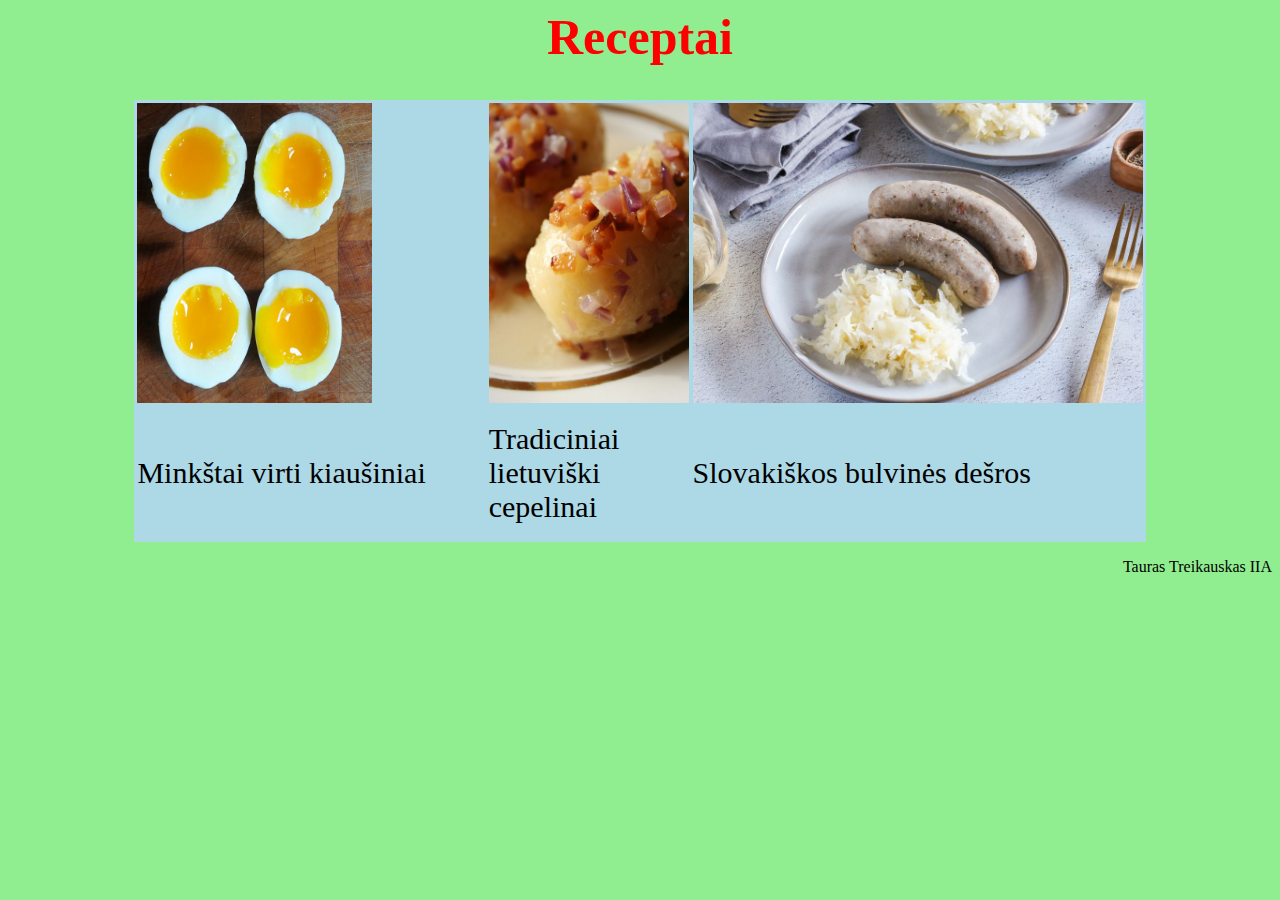
<file: 01.27htmlcss darbas/index.html>
<html>
<meta charset="utf-8">
    <head>
            <link rel="stylesheet" type="text/css" href="mystyle.css">
            <title>Receptu knyga</title>
            <h1 class="header">Receptai</h1>
    </head>
    <body>
        <table>
            <tr>
                <td><a href="antras.html" target="_blank"><img class="lentimg" src="images\sbe.jpg"></a></td>
                <td><a href="https://www.thespruceeats.com/make-lithuanian-cepelinai-zeppelin-dumplings-4011445"><img class="lentimg" src="images\Zeppeli.jpg"></a></td>
                <td><a href="https://www.thespruceeats.com/slovak-potato-sausage-recipe-1137385"><img class="lentimg" src="images\sausage.jpg"></a></td>
            </tr>
            <tr>
                <td>Minkštai virti kiaušiniai</a></td>
                <td>Tradiciniai lietuviški cepelinai</td>
                <td>Slovakiškos bulvinės dešros</td>
            </tr>
        </table>
        <p id="nom">Tauras Treikauskas IIA</p>
    </body>

</html>
</file>
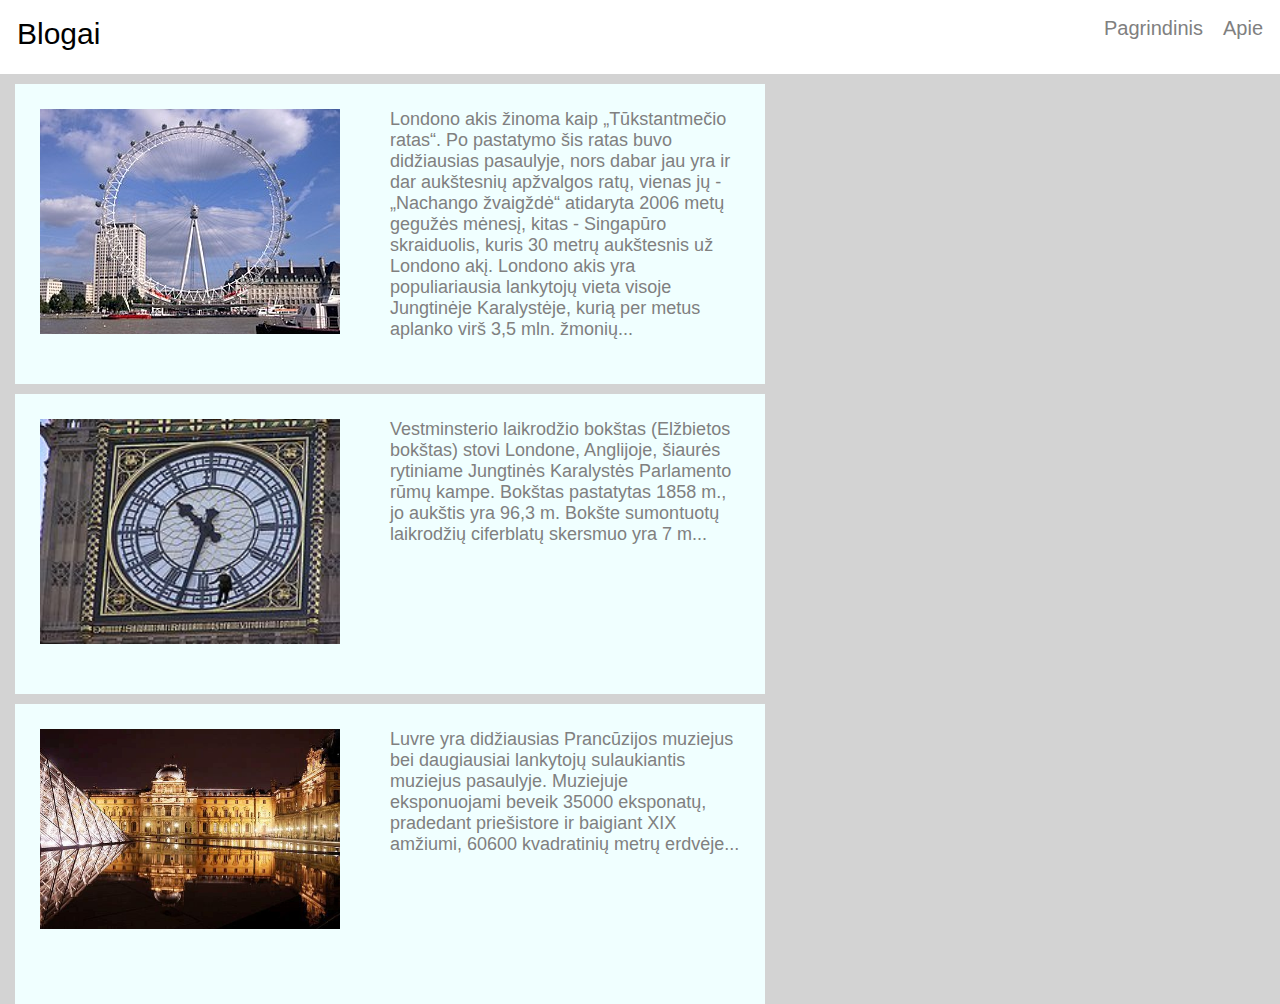
<file: trecias/index.html>
<html>
<meta charset="utf-8">
    <head>
            <link rel="stylesheet" type="text/css" href="style.css">
            <title>
                Blogas
            </title>
    </head>

    <body>
        <div class="head">
            <div class="apie">
                <a href="antras.html">Apie</a>
            </div>
            <div class="home">
                <a href="index.html">Pagrindinis</a>
            </div>
            <div class="pav">
                Blogai
            </div>
        </div>

        <a href="https://lt.wikipedia.org/wiki/Londono_akis"><div class="arti">
            <div class="nuot">
                <img src="images\londe.jpg">
            </div>
            <div class="teks1">
                Londono akis žinoma kaip „Tūkstantmečio ratas“. Po pastatymo šis ratas buvo didžiausias pasaulyje, nors dabar jau yra ir dar aukštesnių apžvalgos ratų, vienas jų - „Nachango žvaigždė“ atidaryta 2006 metų gegužės mėnesį, kitas - Singapūro skraiduolis, kuris 30 metrų aukštesnis už Londono akį. Londono akis yra populiariausia lankytojų vieta visoje Jungtinėje Karalystėje, kurią per metus aplanko virš 3,5 mln. žmonių... 
            </div>
        </div></a>

        <a href="https://lt.wikipedia.org/wiki/Vestminsterio_laikrodžio_bokštas"><div class="arti">
            <div class="nuot">
                <img src="images\bigben.jpg">
            </div>
            <div class="teks1">
Vestminsterio laikrodžio bokštas (Elžbietos bokštas) stovi Londone, Anglijoje, šiaurės rytiniame Jungtinės Karalystės Parlamento rūmų kampe. Bokštas pastatytas 1858 m., jo aukštis yra 96,3 m. Bokšte sumontuotų laikrodžių ciferblatų skersmuo yra 7 m...
            </div>
        </div></a>

        <a href="https://lt.wikipedia.org/wiki/Luvras"><div class="arti">
                <div class="nuot">
                    <img src="images\luvras.jpg">
                </div>
                <div class="teks1">
                        Luvre yra didžiausias Prancūzijos muziejus bei daugiausiai lankytojų sulaukiantis muziejus pasaulyje. Muziejuje eksponuojami beveik 35000 eksponatų, pradedant priešistore ir baigiant XIX amžiumi, 60600 kvadratinių metrų erdvėje...
                </div>
            </div></a>
    </body>

</html>
</file>
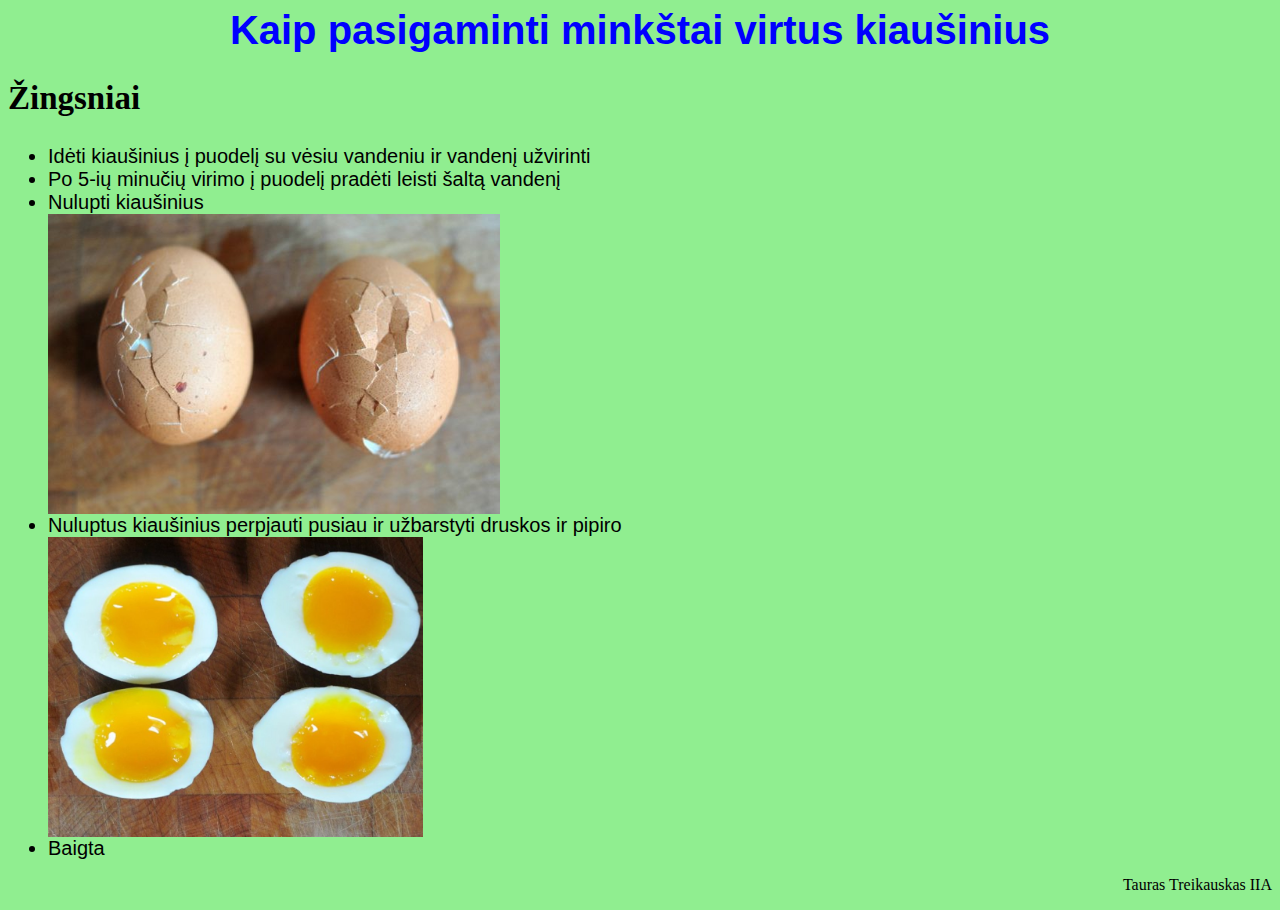
<file: 01.27htmlcss darbas/antras.html>
<html>
<meta charset="utf-8">
    <head>
            <link rel="stylesheet" type="text/css" href="mystyle.css">
        <title>Minkštai virti kiaušiniai</title>
        <h1 class="header2">Kaip pasigaminti minkštai virtus kiaušinius</h1>
    </head>

    <body>
        <h2>Žingsniai</h2>
        <ul>
            <li>Idėti kiaušinius į puodelį su vėsiu vandeniu ir vandenį užvirinti</li>
            <li>Po 5-ių minučių virimo į puodelį pradėti leisti šaltą vandenį</li>
            <li>Nulupti kiaušinius</li>
            <img class="lentimg" src="images\crack.jpg">
            <li>Nuluptus kiaušinius perpjauti pusiau ir užbarstyti druskos ir pipiro</li>
            <img class="lentimg" src="images\cut.jpg">
            <li>Baigta</li>
        </ul>
        <p id="nom">Tauras Treikauskas IIA</p>
    </body>
</file>
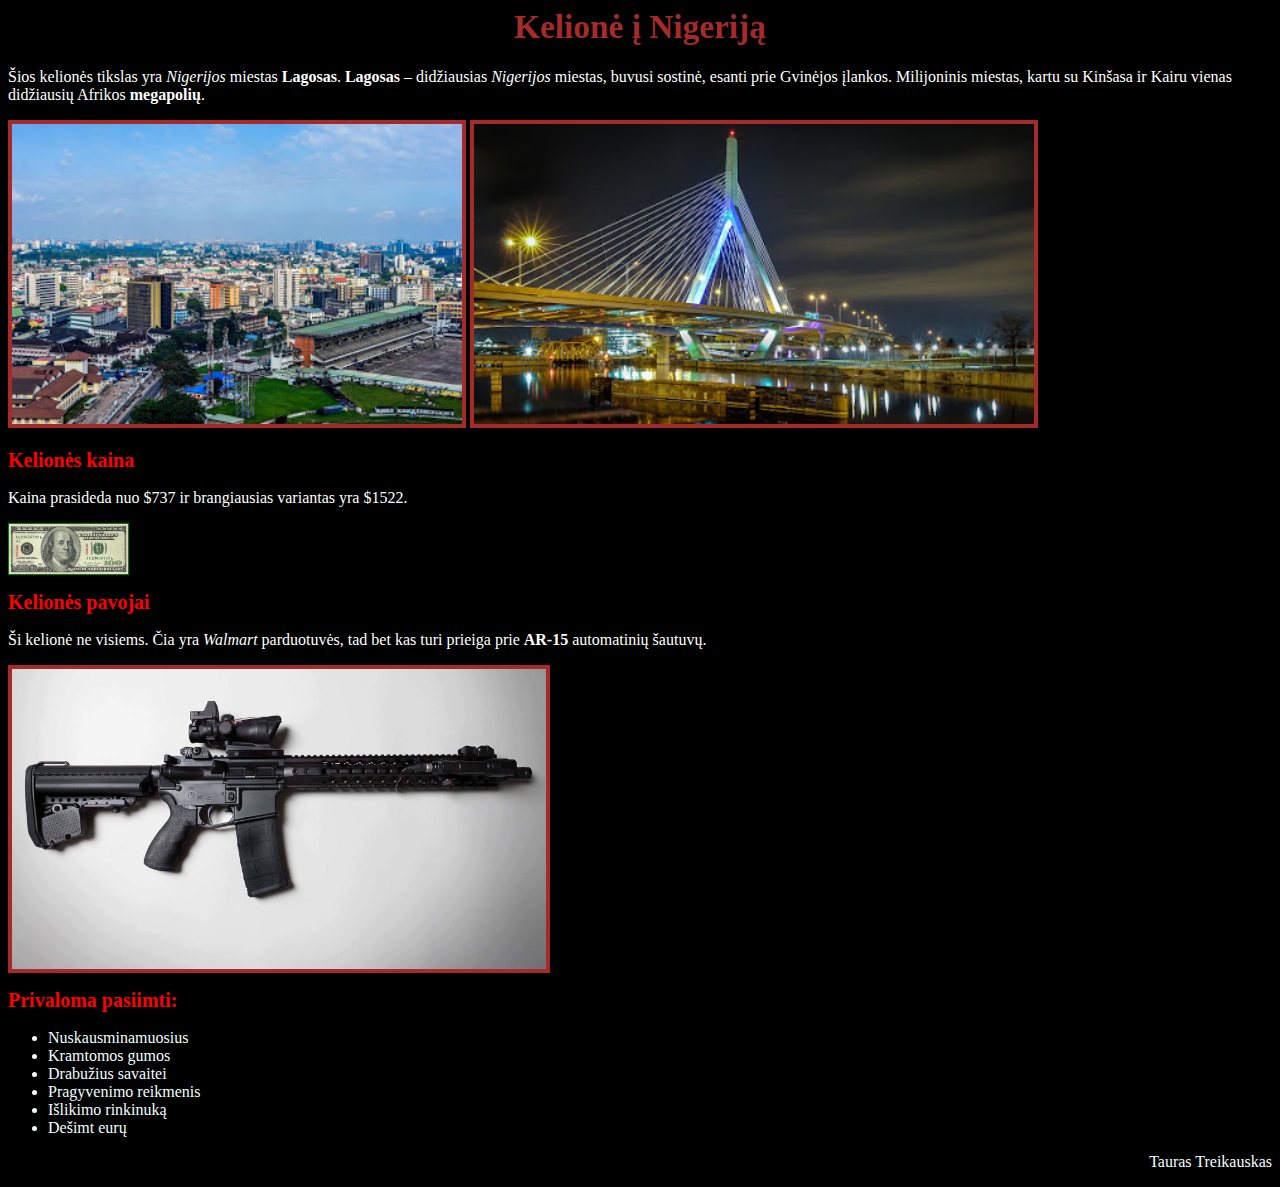
<file: Darbas/kelione.html>
<html>
<meta charset="utf-8">
    <head>
            <link rel="stylesheet" type="text/css" href="style.css">
            <link rel="icon" href="images\icon.jpg">
            <title>
                Kelionė
            </title>
    </head>

    <body>
        <h1>
            <b>Kelionė į Nigeriją</b>
        </h1>
        <p class="pimras">
            Šios kelionės tikslas yra <i>Nigerijos</i> miestas <b>Lagosas</b>. <b>Lagosas</b> – didžiausias <i>Nigerijos</i> miestas, buvusi sostinė, esanti prie Gvinėjos įlankos. Milijoninis miestas, kartu su Kinšasa ir Kairu vienas didžiausių Afrikos <strong>megapolių</strong>.
        </p>
        <img src="images\lagosas.jpg">
        <img src="images\lagosas2.jpg">

        <h2>Kelionės kaina</h2>
        <p class="pimras">
            Kaina prasideda nuo $737 ir brangiausias variantas yra $1522.
        </p>
        <img class="pinig" src="images\pinig.jpg">

        <h2>
            Kelionės pavojai
        </h2>
        <p class="pimras">
            Ši kelionė ne visiems. Čia yra <em>Walmart</em> parduotuvės, tad bet kas turi prieiga prie <strong>AR-15</strong> automatinių šautuvų.
        </p>
        <img src="images\ar15.jpg">

        <h2>Privaloma pasiimti:</h2>
        <ul>
            <li>Nuskausminamuosius</li>
            <li>Kramtomos gumos</li>
            <li>Drabužius savaitei</li>
            <li>Pragyvenimo reikmenis</li>
            <li>Išlikimo rinkinuką</li>
            <li>Dešimt eurų</li>
        </ul>
        <p id="apacioj">Tauras Treikauskas</p>
    </body>

</html>
</file>
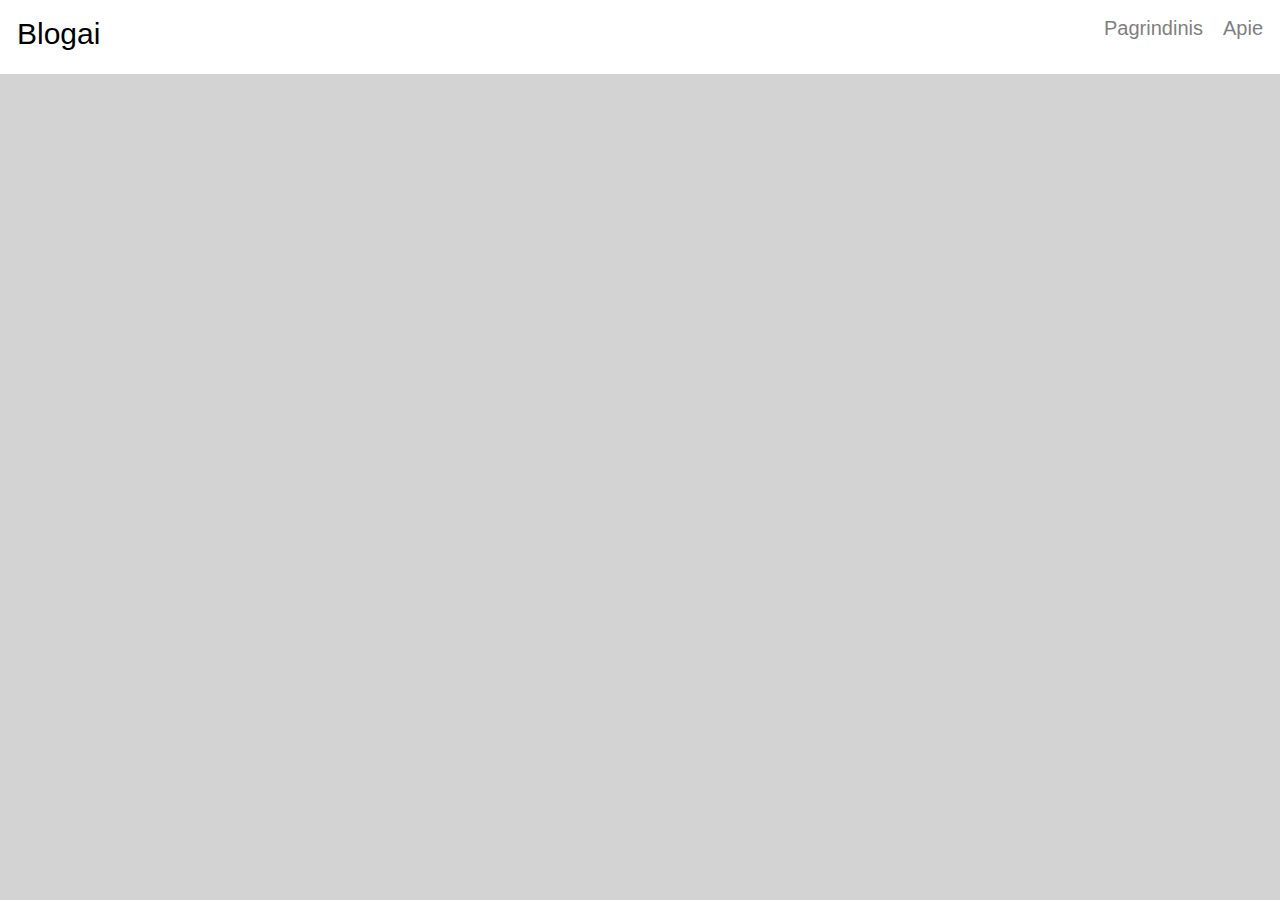
<file: trecias/trecias.html>
<html>
<meta charset="utf-8">
    <head>
            <link rel="stylesheet" type="text/css" href="style.css">
            <title>
                Blogas
            </title>
    </head>

    <body>
        <div class="head">
            <div class="apie">
                <a href="antras.html">Apie</a>
            </div>
            <div class="home">
                <a href="index.html">Pagrindinis</a>
            </div>
            <div class="pav">
                Blogai
            </div>
        </div>
    </body>
</html>
</file>
<file: 01.27htmlcss darbas/mystyle.css>
.header {
    font-family: cursive;
    color: red;
    font-size: 50px;
    text-align: center;
}

table, th, td{
    height:50%;
    width:80%;
    margin: auto;
    font-size: 30px;
    background-color: lightblue;
}

.lentimg {
    height: 300px;
}

body {
    background-color: lightgreen;
}
a:link, a:visited {
    color:blue;
}

a:hover, a:active {
    height: 320px;
}

.link:hover{
    height: 335px;
}
a:link {
    color: #000000;
    text-decoration: none;
} 
.header2 {
    text-align:center;
    font-family: Arial, Helvetica, sans-serif;
    color: blue;
    font-size: 40px;
}
h2{
    font-size: 33px;
    color: black;
}
li {
    font-size:20px;
    font-family: helvetica;
}
.lentimg1 {
 height=300px;
 orientation: landscape;
}
#nom {
    text-align:right;
}
</file>
<file: trecias/style.css>
.head {
    background-color:white;
    padding:7px;
    height:60px;
    margin-top:0px;
    top:0px;
}
body{
    background-color:lightgray;
}

.pav{
    float:left;
    font-size:30px;
    color:black;
    font-family: Arial, Helvetica, sans-serif;
    margin:auto;
    padding:10px;
    text-decoration:bold;
}

.apie{
    float:right;
    padding:10px;
    margin:auto;
    font-size:20px;
}



.home{
    float:right;
    text-decoration:none;
    color:gray;
    font-family: Arial, Helvetica, sans-serif;
    margin:auto;
    padding:10px;
    font-size:20px;
}

.apie a:hover {
    color:black;
}

.home a:hover {
    color:black;
}



a{
    text-decoration:none;
    color:gray;
    font-family: Arial, Helvetica, sans-serif;
}

body{
    margin:0px;
}
.arti{
width:700px;
padding:25px;
background-color:azure;
margin-top:10px;
height:250px;
margin-left:15px;
}

.nuot {
    float:left;
    margin:auto;
    display:block;
}

img {
    width:300px;
}

.teks1{
    float:right;
    width:350px;
    font-size:18px;
    display:block;
}

.arti:hover{
    width:730px;
    height:260px;
}

.apiee{
    width:95%;
    background-color: gray;
    padding:20px;
    
}

.apieee{
    background-color:white;
}
.arti2{
    width:90000px;
    padding:25px;
    background-color:azure;
    margin-top:10px;
    height:250px;
    margin-left:15px;
    }
</file>
<file: Darbas/style.css>
h1 {
    color:brown;
    font-size: 25pt;
    text-align:center;
}

body{
    background-color:black;
}

.pimras{
    color:white;
}

img {
    height: 300px;
    border: 4px solid brown;
}

h2{
    color:red;
    font-size:15pt;
}

.pinig{
    height:50px;
    border: 1px solid green;
}

ul{
    color:azure;
}

#apacioj{
    text-align:right;
    color:azure;
    font-family:cursive;
}
</file>
